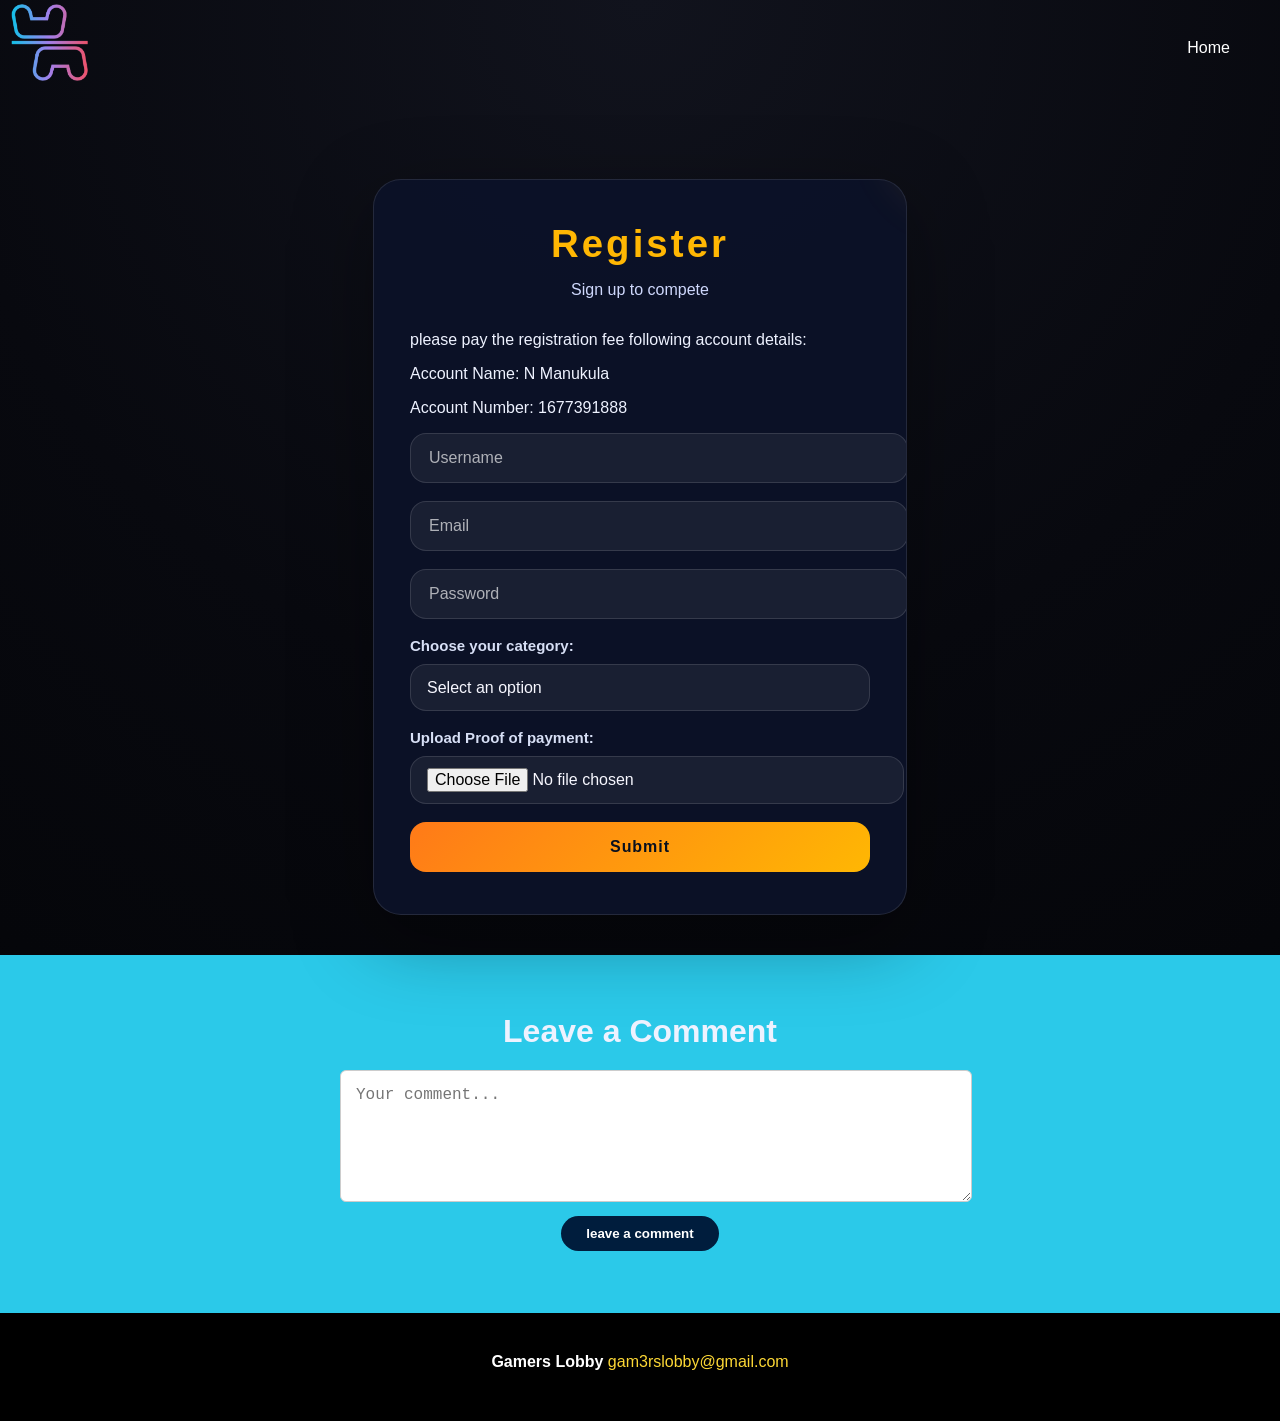
<file: register.html>
<!DOCTYPE html>
<html lang="en">
<head>
    <meta charset="UTF-8">
    <meta name="viewport" content="width=device-width, initial-scale=1.0">
    <title>Register </title>
    <link rel="stylesheet" href="style.css">
    <script src="script.js" defer></script>
</head>
   
<body>
        <section class="header">
            <nav>
            <div class="brand">
            <img src="gam3rslooby.png" alt="logo">
            <h3 class="logo">Yo-tekh</h3>
            </div>
            <i class="fa fa-bars" id="menuIcon" onclick="showMenu()"></i>
            <div class="nav-links" id="navLinks">
                <i class="fa fa-times" onclick="hideMenu()"></i>
                <ul>
                    <li><a href="index.html">Home</a></li>
                   
                </ul>
            </div>
            </nav>
        </section>


       <section class="form">
    <div class="form-card">

        <h1>Register</h1>
        <p class="form-intro">Sign up to compete</p>
        <div class="account">
          please pay the registration fee following account details:
          <p>Account Name: N Manukula</p>
          <p>Account Number: 1677391888</p>
          
        </div>
        <form id="registerForm" action="register.php" method="post" enctype="multipart/form-data">
            <input type="text" name="username" placeholder="Username" required>
            <input type="email" name="email" placeholder="Email" required>
            <input type="password" name="password" placeholder="Password" required>

            <div class="form-group">
                <label for="competition">Choose your category:</label>
                <select name="competition" id="competition" required>
                    <option value="" disabled selected>Select an option</option>
                    <option value="FC25">Compete for FC25</option>
                    <option value="Game Player">Game Player</option>
                </select>
            </div>

            <div class="form-group">
                <label for="profile_image">Upload Proof of payment:</label>
                <input type="file" name="profile_image" id="profile_image" accept="image/*">
            </div>

            <button type="submit" class="submit-button">Submit</button>
        </form>
    </div>
</section>

       <section class="comment-section">
        <h2>Leave a Comment</h2>
        <form id="commentForm">
          <textarea id="commentInput" name="comment" placeholder="Your comment..." required></textarea>
          <button type="button" onclick="postComment()">leave a comment</button>
        </form>
        <div id="postedEmailSection" class="posted-email" style="display: none;">
          <h3>anonymous</h3>
          <p id="postedComment"></p>
        </div>
      </section>

        <footer style="background-color: #000; color: white; padding: 40px 20px; text-align: center;">
  
        <div style="margin-bottom: 10px;">
          <strong>Gamers Lobby</strong>
          <span style="color: #fdd835;">gam3rslobby@gmail.com</span>
        </div>
        <div style="font-size: 12px; color: #aaa;">
       
        </div>
      </footer>

      <script src="https://cdn.emailjs.com/sdk/3.2.0/email.min.js"></script>
      <script>
        document.addEventListener('DOMContentLoaded', function () {
          if (typeof emailjs === 'undefined') {
            console.error('EmailJS SDK failed to load.');
            return;
          }

          emailjs.init('YOUR_PUBLIC_KEY');

          const registerForm = document.getElementById('registerForm');
          if (!registerForm) return;

          registerForm.addEventListener('submit', function (event) {
            event.preventDefault();

            const formData = new FormData(registerForm);
            const username = formData.get('username') || '';
            const userEmail = formData.get('email') || '';
            const competition = formData.get('competition') || '';
            const message = `New registration received:\nUsername: ${username}\nEmail: ${userEmail}\nCategory: ${competition}`;

            const adminParams = {
              to_email: 'nkosi@inkcubeko.org.za',
              user_name: username,
              user_email: userEmail,
              competition,
              message
            };

            const participantParams = {
              to_email: userEmail,
              user_name: username,
              competition,
              message: `Thank you for registering! Here are your details:\n${message}`
            };

            Promise.all([
              emailjs.send('service_885i0iw', 'template_3f7db48', adminParams),
              emailjs.send('service_885i0iw', 'template_3f7db48', participantParams)
            ])
              .then(function () {
                alert('Registration submitted and emails were sent successfully.');
                registerForm.reset();
              })
              .catch(function (error) {
                console.error('EmailJS error', error);
                alert('Error sending emails. Please try again later.');
              });
          });
        });
      </script>
    
</body>
</html>
</file>
<file: style.css>
nav{
    display: flex;
    justify-content: space-between; 
    align-items: center;
    margin-right: 50px;
    
}

/* Logo */
nav img{
    width: 100px;
}

h3.logo{
    font-size: 1.5rem;
    color: orange;
    margin-left: 5px;
    font-family: 'Mokoto', sans-serif;
    font-weight: 700; /* Bold */
    padding: 40px 0;
  
}

.brand{
    position: relative;
    display: flex;
    align-items: center;
    cursor: pointer;
}

/* Logo image */
.brand img{
    width: 100px;
    transition: transform 0.4s ease;
}

/* Text hidden initially */
.brand .logo{
    position: absolute;
    left: 110px;
    transform: translateX(-30px);   /* Start hidden left */
    opacity: 0;
    transition: all 0.4s ease;
    color: orange;
    font-family: 'Tomorrow', sans-serif;
    font-weight: 700;
    white-space: nowrap;
    text-shadow: 0 0 8px orange;
}

/* Hover Effects */
.brand:hover img{
    transform: scale(1.08);  /* Slight zoom */
}

.brand:hover .logo{
    transform: translateX(0);  /* Slide in */
    opacity: 1;
}

/* Nav links container */
.nav-links ul{
    display: flex;
    gap: 30px;
    list-style: none;
}

/* Links */
.nav-links ul li a{
    text-decoration: none;
    color: white;
    font-weight: 500;
    transition: 0.3s;
}

.nav-links ul li a:hover{
    color: orange;
}

.nav-links ul li::after {
      content: '';
      width: 0%;
      height: 2px;
      background: #f44336;
      display: block;
      margin: auto;
      transition: 0.5s;
    }

      nav .fa-bars {
      display: none;
    }

    nav .fa-times {
      display: none;
    }

 .nav-links ul li:hover::after {
      width: 100%;
    }

/* Comment section styling */
    .comment-section {
        padding: 60px 20px;
        background-color: #2bc9e9;
        text-align: center;
        max-width: 1000%;
        padding: 2rem;
        margin: 0 auto;

    }

    .comment-section h2 {
        font-size: 2rem;
        margin-bottom: 20px;
    }

    .comment-section form {
        max-width: 600px;
        margin: 0 auto 30px;
    }

    .comment-section textarea {
        width: 100%;
        padding: 15px;
        font-size: 1rem;
        border: 1px solid    #ccc;
        border-radius: 6px;
        resize: vertical;
        min-height: 100px;
        font-size: 1rem;
    }

    .comment-section button {
        margin-top: 10px;
        padding: 10px 25px;
        background-color: #001d3d;
        color: white;
        border: none;
        border-radius: 20px;
        font-weight: bold;
        cursor: pointer;
    }

    .comments-grid {
        display: grid;
        grid-template-columns: repeat(auto-fill, minmax(220px, 1fr));
        gap: 1rem;
        margin-top: 2rem;
}
    .comment-card {
        background: #f1f1f1;
        padding: 1rem;
        border-radius: 8px;
        box-shadow: 0 2px 4px rgba(0, 0, 0, 0.1);
        }

    .posted-email {
        margin-top: 20px;
        padding: 20px;
        background-color: #ffffff;
        border-radius: 10px;
        box-shadow: 0 4px 10px rgba(0, 0, 0, 0.1);
        max-width: 600px;
        margin-left: auto;
        margin-right: auto;
        text-align: left;
    }

    .posted-email h3 {
        color: #001d3d;
        margin-bottom: 10px;
    }

    .posted-email p {
        font-size: 1rem;
        color: #333;
    }

/* Responsive */
@media (max-width: 900px) {
  .game-day-flex {
    flex-direction: column;
    gap: 32px;
    align-items: stretch;
  }
  .game-day-carousel, .game-day-info {
    max-width: 100%;
    min-width: 0;
  }
  .carousel img {
    width: 120px;
    height: 80px;
  }
}

body {
  background: radial-gradient(circle at top, #11131d 0%, #08090f 45%, #020305 100%);
  color: #eef2ff;
  font-family: 'Segoe UI', Tahoma, Geneva, Verdana, sans-serif;
  margin: 0;
  min-height: 100vh;
}

.form {
  display: flex;
  justify-content: center;
  padding: 80px 20px 40px;
}

.form-card {
  position: relative;
  width: min(100%, 460px);
  background: rgba(12, 18, 40, 0.96);
  border: 1px solid rgba(255, 255, 255, 0.1);
  border-radius: 28px;
  padding: 42px 36px;
  box-shadow: 0 24px 80px rgba(0, 0, 0, 0.35);
  overflow: hidden;
}

.form-card::before {
  content: '';
  position: absolute;
  top: -20%;
  right: -30%;
  width: 220px;
  height: 220px;
  background: radial-gradient(circle, rgba(255, 167, 38, 0.18), transparent 58%);
  filter: blur(15px);
}

.form h1 {
  margin: 0 0 10px;
  font-size: 2.4rem;
  letter-spacing: 0.08em;
  color: #ffb703;
  text-align: center;
}

.form-intro {
  margin: 0 0 28px;
  color: #cfd8fc;
  line-height: 1.7;
  text-align: center;
}

.form form {
  display: grid;
  gap: 18px;
}

.form input {
  width: 100%;
  padding: 15px 18px;
  border-radius: 16px;
  border: 1px solid rgba(255, 255, 255, 0.12);
  background: rgba(255, 255, 255, 0.06);
  color: #f7f7ff;
  font-size: 1rem;
  transition: border-color 0.25s ease, background 0.25s ease, box-shadow 0.25s ease;
}

.form input::placeholder {
  color: rgba(255, 255, 255, 0.65);
}

.form input:focus,
.form select:focus,
.form input[type="file"]:focus {
  outline: none;
  border-color: #ffb703;
  background: rgba(255, 255, 255, 0.12);
  box-shadow: 0 0 0 4px rgba(255, 183, 3, 0.12);
}

.form-group {
  display: grid;
  gap: 10px;
}

.form label {
  color: #d7dff5;
  font-size: 0.94rem;
  font-weight: 600;
}

.form select,
.form input[type="file"] {
  width: 100%;
  padding: 14px 16px;
  border-radius: 16px;
  border: 1px solid rgba(255, 255, 255, 0.12);
  background: rgba(255, 255, 255, 0.06);
  color: #f7f7ff;
  font-size: 1rem;
  transition: border-color 0.25s ease, background 0.25s ease, box-shadow 0.25s ease;
}

.form select {
  appearance: none;
  -webkit-appearance: none;
  -moz-appearance: none;
}

.form input[type="file"] {
  padding: 11px 16px;
}

.form button {
  width: 100%;
  padding: 16px 20px;
  border-radius: 16px;
  border: none;
  background: linear-gradient(135deg, #ff7a18 0%, #ffb703 100%);
  color: #08101f;
  font-size: 1rem;
  font-weight: 700;
  letter-spacing: 0.06em;
  cursor: pointer;
  transition: transform 0.2s ease, box-shadow 0.2s ease;
}

.form button:hover {
  transform: translateY(-2px);
  box-shadow: 0 18px 36px rgba(255, 183, 3, 0.2);
}

@media (max-width: 600px) {
  .form {
    padding: 50px 16px 30px;
  }

  .form-card {
    padding: 32px 24px;
  }
}
</file>
